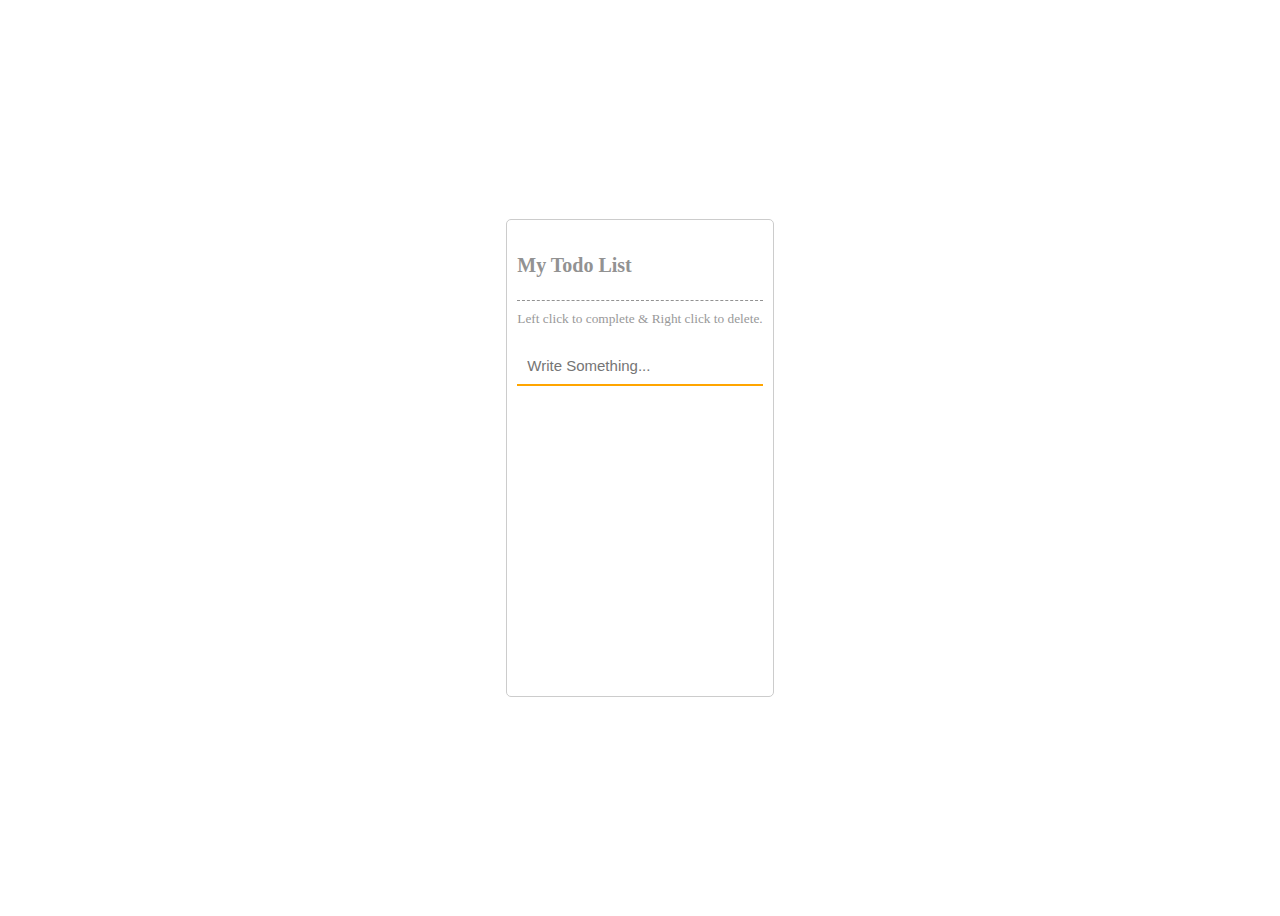
<file: l10todolist/index.html>
<!DOCTYPE html>
<html>
<head>
	<title>Todo List</title>
	<link rel="stylesheet" href="https://cdnjs.cloudflare.com/ajax/libs/font-awesome/6.2.0/css/all.min.css" integrity="sha512-xh6O/CkQoPOWDdYTDqeRdPCVd1SpvCA9XXcUnZS2FmJNp1coAFzvtCN9BmamE+4aHK8yyUHUSCcJHgXloTyT2A==" crossorigin="anonymous" referrerpolicy="no-referrer" />
	<link href="./style.css" rel="stylesheet" type="text/css" />
</head>
<body>

	<div class="container">
		<h3>My Todo List</h3>
		<small>Left click to complete & Right click to delete.</small>

		<form id="form" class="form" action="" method="">

			<div class="form-group">
				<input type="text" name="textbox" id="textbox" class="form-control" placeholder="Write Something..." autocomplete="off" />	
			</div>

		</form>

		<ul id="list-group" class="list-group">
			<!-- <li>Have to cook</li> -->
			<!-- <li class="done">Have to read</li> -->
		</ul>
	</div>





	<script src="./app.js" type="text/javascript"></script>
</body>
</html>
</file>
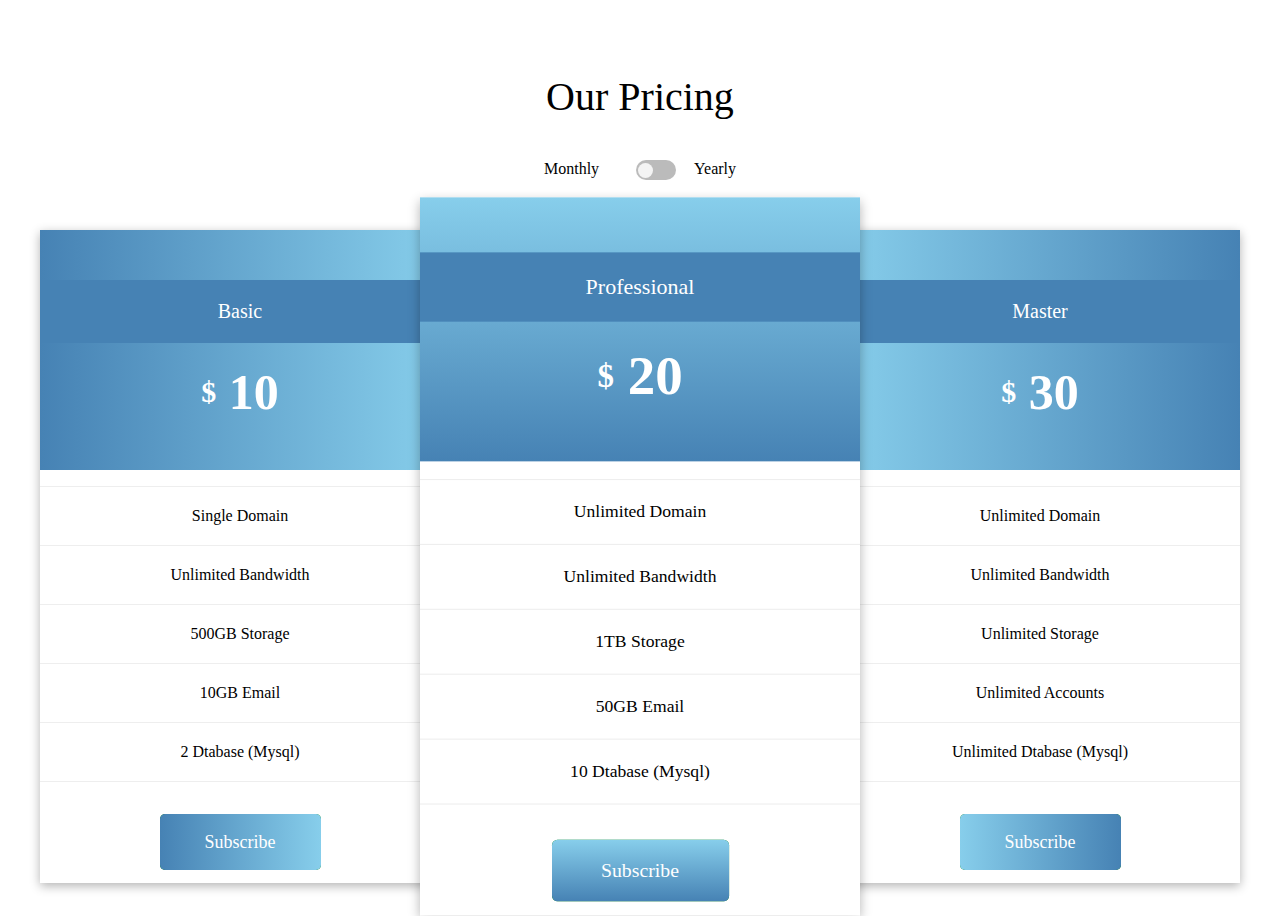
<file: l11pricingcardbox/index.html>
<!DOCTYPE html>
<html>
<head>
	<title></title>
	<link href="./style.css" rel="stylesheet" type="text/css" />
</head>
<body>

	<div class="container">
		
		<div class="title">
			<h3>Our Pricing</h3>
			<div class="toggle-container">
				<p>Monthly</p>
				<input type="checkbox" name="toggle-checkbox" id="toggle-checkbox" class="toggle-checkbox" />
				<label for="toggle-checkbox" id="toggle-label" class="toggle-label"><div class="ball"></div></label>
				<p>Yearly</p>
			</div>
		</div>


		<div class="price-container">
			
			<div class="price-box">
				<div class="box box1">
					<p>Basic</p>
					<h3><span>$</span><span id="basic"> 10</span></h3>
				</div>

				<div class="price-list">
					<ul class="list-group">
						<li>Single Domain</li>
						<li>Unlimited Bandwidth</li>
						<li>500GB Storage</li>
						<li>10GB Email</li>
						<li>2 Dtabase (Mysql)</li>
					</ul>

					<a href="javascript:void(0);" class="btn btn1">Subscribe</a>
				</div>

			</div>


			<div class="price-box">
				<div class="box box2">
					<p>Professional</p>
					<h3><span>$</span><span id="prof"> 20</span></h3>
				</div>

				<div class="price-list">
					<ul class="list-group">
						<li>Unlimited Domain</li>
						<li>Unlimited Bandwidth</li>
						<li>1TB Storage</li>
						<li>50GB Email</li>
						<li>10 Dtabase (Mysql)</li>
					</ul>

					<a href="javascript:void(0);" class="btn btn2">Subscribe</a>
				</div>

			</div>


			<div class="price-box">
				<div class="box box3">
					<p>Master</p>
					<h3><span>$</span><span id="mst"> 30</span></h3>
				</div>

				<div class="price-list">
					<ul class="list-group">
						<li>Unlimited Domain</li>
						<li>Unlimited Bandwidth</li>
						<li>Unlimited Storage</li>
						<li>Unlimited Accounts</li>
						<li>Unlimited Dtabase (Mysql)</li>
					</ul>

					<a href="javascript:void(0);" class="btn btn3">Subscribe</a>
				</div>

			</div>
		</div>

	</div>


	<script src="./app.js" type="text/javascript"></script>
</body>
</html>
</file>
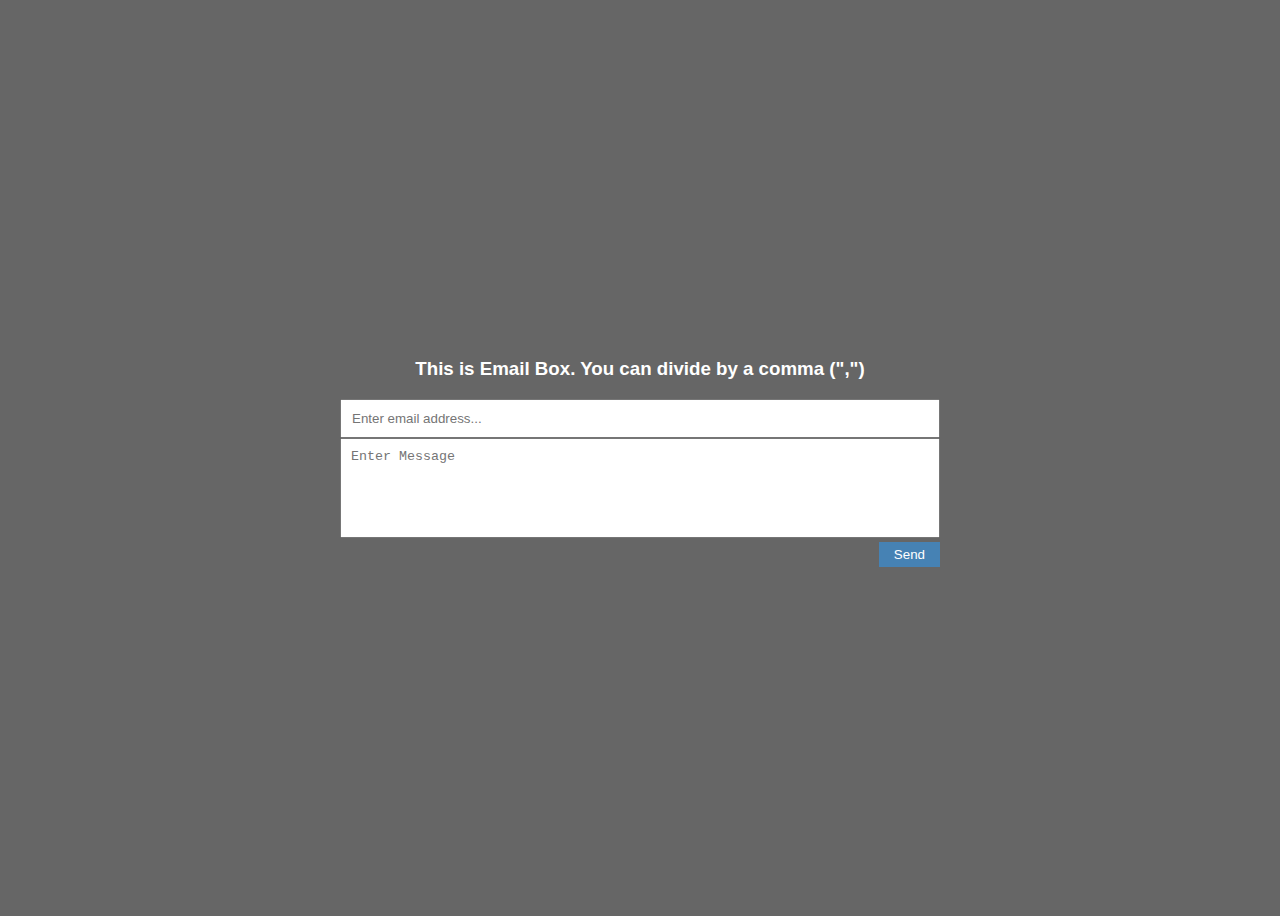
<file: l12emailbox/index.html>
<!DOCTYPE html>
<html>
<head>
	<title>Email Box</title>
	<link href="./style.css" rel="stylesheet" type="text/css" />
</head>
<body>

	<div class="container">
		<h3>This is Email Box. You can divide by a comma (",")</h3>

		<form action="" method="">
			<input type="text" name="emails[]" id="emails" class="form-control" placeholder="Enter email address..." />

			<textarea class="form-control" placeholder="Enter Message"></textarea>

			<div class="justify-content-end">
				<button type="submit" class="btn">Send</button>
			</div>
		</form>

		<div class="email-container">
			<!-- <span class="email-item">Sample One</span> -->
			<!-- <span class="email-item">Sample Two</span> -->
			<!-- <span class="email-item">Sample Three</span> -->
			<!-- <span class="email-item">Sample Four</span> -->
		</div>
	</div>

	<script src="./app.js" type="text/javascript"></script>
</body>
</html>
</file>
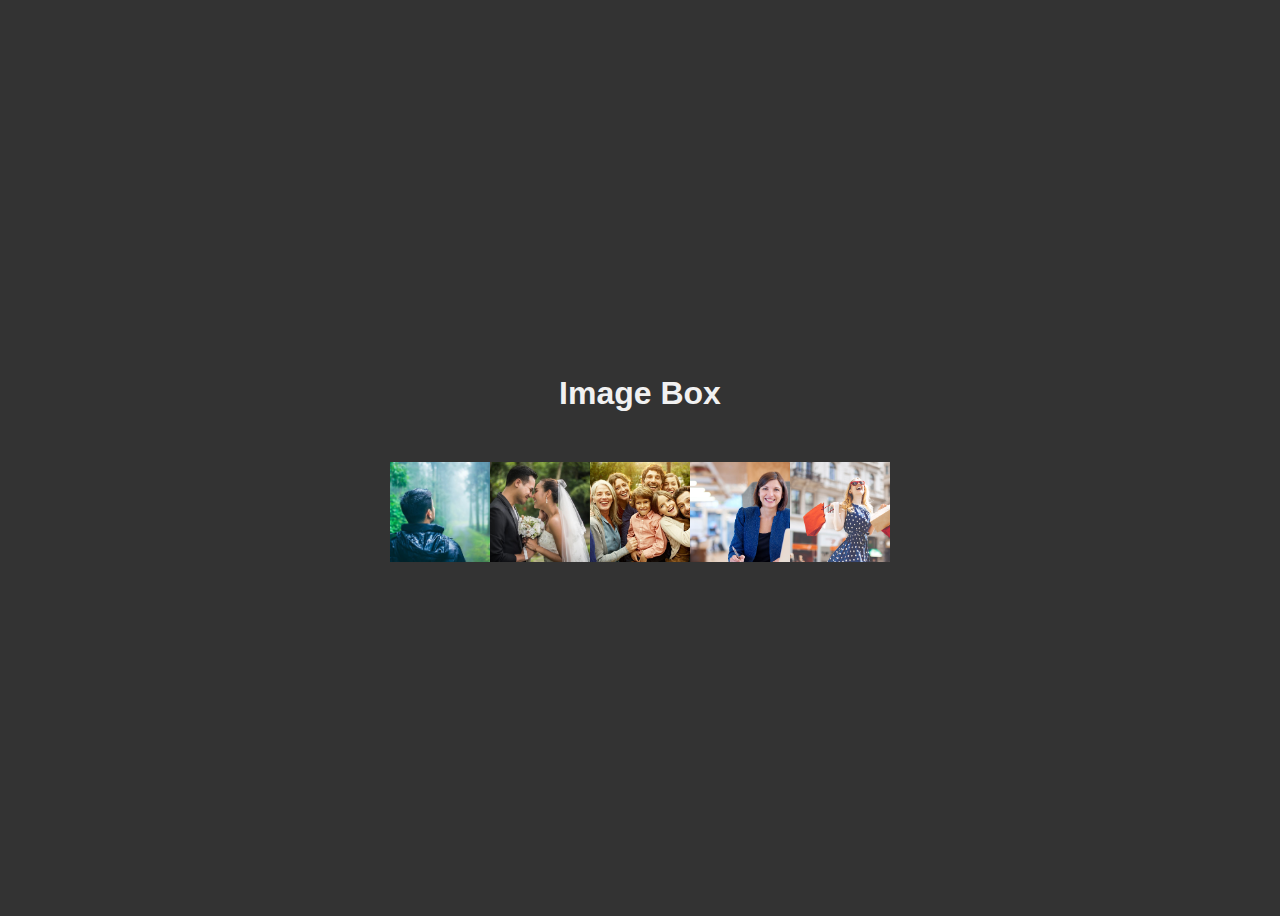
<file: l13imagebox/index.html>
<!DOCTYPE html>
<html>
<head>
	<title>Image Box</title>
	<!-- fontawesome css1  -->
	<link rel="stylesheet" href="https://cdnjs.cloudflare.com/ajax/libs/font-awesome/5.15.4/css/all.min.css" integrity="sha512-1ycn6IcaQQ40/MKBW2W4Rhis/DbILU74C1vSrLJxCq57o941Ym01SwNsOMqvEBFlcgUa6xLiPY/NS5R+E6ztJQ==" crossorigin="anonymous" referrerpolicy="no-referrer" />
	<link href="./style.css" rel="stylesheet" type="text/css" />
</head>
<body>

	<h1>Image Box</h1>

	<div class="container">
		
		<div class="imgbox">
			<img src="./imgs/img/photo1.jpg" class="img" alt="photo1">
			<button type="button" class="btn-close">&times;</button>
			<h3 class="title"><span>Beauty</span> Place</h3>
			<div class="content">
				<button type="button" class="btn"><i class="fas fa-bell"></i> Subscribe Now</button>
				<p>Lorem Ipsum is simply dummy text of the printing and typesetting industry.</p>
			</div>
		</div>

		<div class="imgbox">
			<img src="./imgs/img/photo2.jpg" class="img" alt="photo2">
			<button type="button" class="btn-close">&times;</button>
			<h3 class="title"><span>Beauty</span> Place</h3>
			<div class="content">
				<button type="button" class="btn"><i class="fas fa-bell"></i> Subscribe Now</button>
				<p>Lorem Ipsum is simply dummy text of the printing and typesetting industry.</p>
			</div>
		</div>

		<div class="imgbox">
			<img src="./imgs/img/photo3.jpg" class="img" alt="photo3">
			<button type="button" class="btn-close">&times;</button>
			<h3 class="title"><span>Beauty</span> Place</h3>
			<div class="content">
				<button type="button" class="btn"><i class="fas fa-bell"></i> Subscribe Now</button>
				<p>Lorem Ipsum is simply dummy text of the printing and typesetting industry.</p>
			</div>
		</div>

		<div class="imgbox">
			<img src="./imgs/img/photo4.jpg" class="img" alt="photo4">
			<button type="button" class="btn-close">&times;</button>
			<h3 class="title"><span>Beauty</span> Place</h3>
			<div class="content">
				<button type="button" class="btn"><i class="fas fa-bell"></i> Subscribe Now</button>
				<p>Lorem Ipsum is simply dummy text of the printing and typesetting industry.</p>
			</div>
		</div>

		<div class="imgbox">
			<img src="./imgs/img/photo5.jpg" class="img" alt="photo5">
			<button type="button" class="btn-close">&times;</button>
			<h3 class="title"><span>Beauty</span> Place</h3>
			<div class="content">
				<button type="button" class="btn"><i class="fas fa-bell"></i> Subscribe Now</button>
				<p>Lorem Ipsum is simply dummy text of the printing and typesetting industry.</p>
			</div>
		</div>






	</div>








	<script src="./app.js" type="text/javascript"></script>
</body>
</html>
</file>
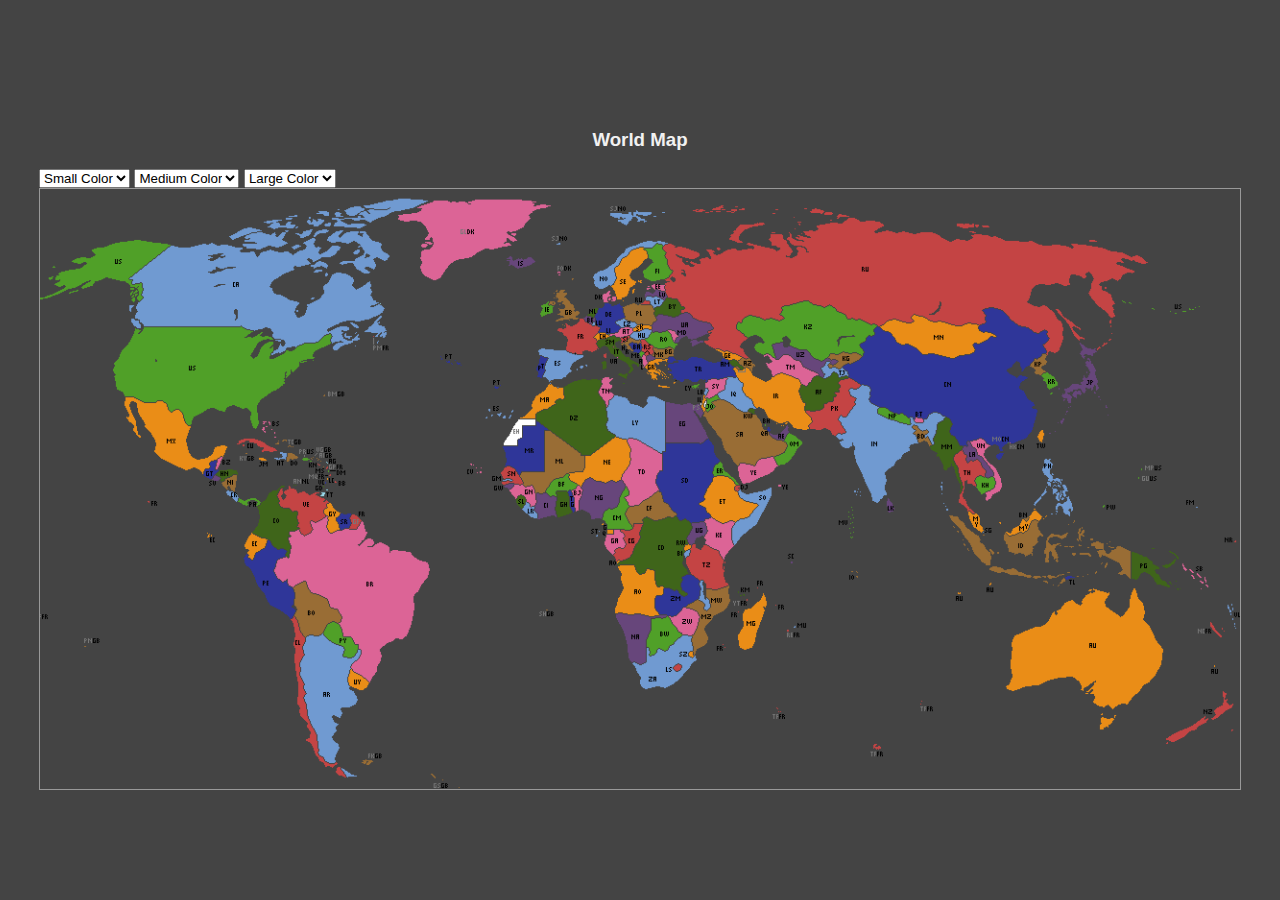
<file: l14clickposition/index.html>
<!DOCTYPE html>
<html>
<head>
    <title>Click Position</title>
    <link href="./style.css" rel="stylesheet" type="text/css" />
</head>
<body>
    
    <div class="container">

        <h3>World Map</h3>

        <div>

            <select name="smallcolor" id="smallcolor" class="smallcolor">
                <option selected disabled>Small Color</option>
                <option value="red">Red</option>
                <option value="green">Green</option>
                <option value="blue">Blue</option>
                <option value="skyblue">Skyblue</option>
                <option value="steelblue">Steelblue</option>
                <option value="white">White</option>
                <option value="black">Black</option>
                <option value="pink">Pink</option>
                <option value="yellow">Yellow</option>
            </select>

            <select name="mediumcolor" id="mediumcolor" class="mediumcolor">
                <option selected disabled>Medium Color</option>
                <option value="red">Red</option>
                <option value="green">Green</option>
                <option value="blue">Blue</option>
                <option value="skyblue">Skyblue</option>
                <option value="steelblue">Steelblue</option>
                <option value="white">White</option>
                <option value="black">Black</option>
                <option value="pink">Pink</option>
                <option value="yellow">Yellow</option>
            </select>

            <select name="largecolor" id="largecolor" class="largecolor">
                <option selected disabled>Large Color</option>
                <option value="red">Red</option>
                <option value="green">Green</option>
                <option value="blue">Blue</option>
                <option value="skyblue">Skyblue</option>
                <option value="steelblue">Steelblue</option>
                <option value="white">White</option>
                <option value="black">Black</option>
                <option value="pink">Pink</option>
                <option value="yellow">Yellow</option>
            </select>

        </div>

        <div class="map-container">
            <span class="circle"></span>
        </div>

    </div>

    <script src="./app.js" type="text/javascript"></script>
</body>
</html>
</file>
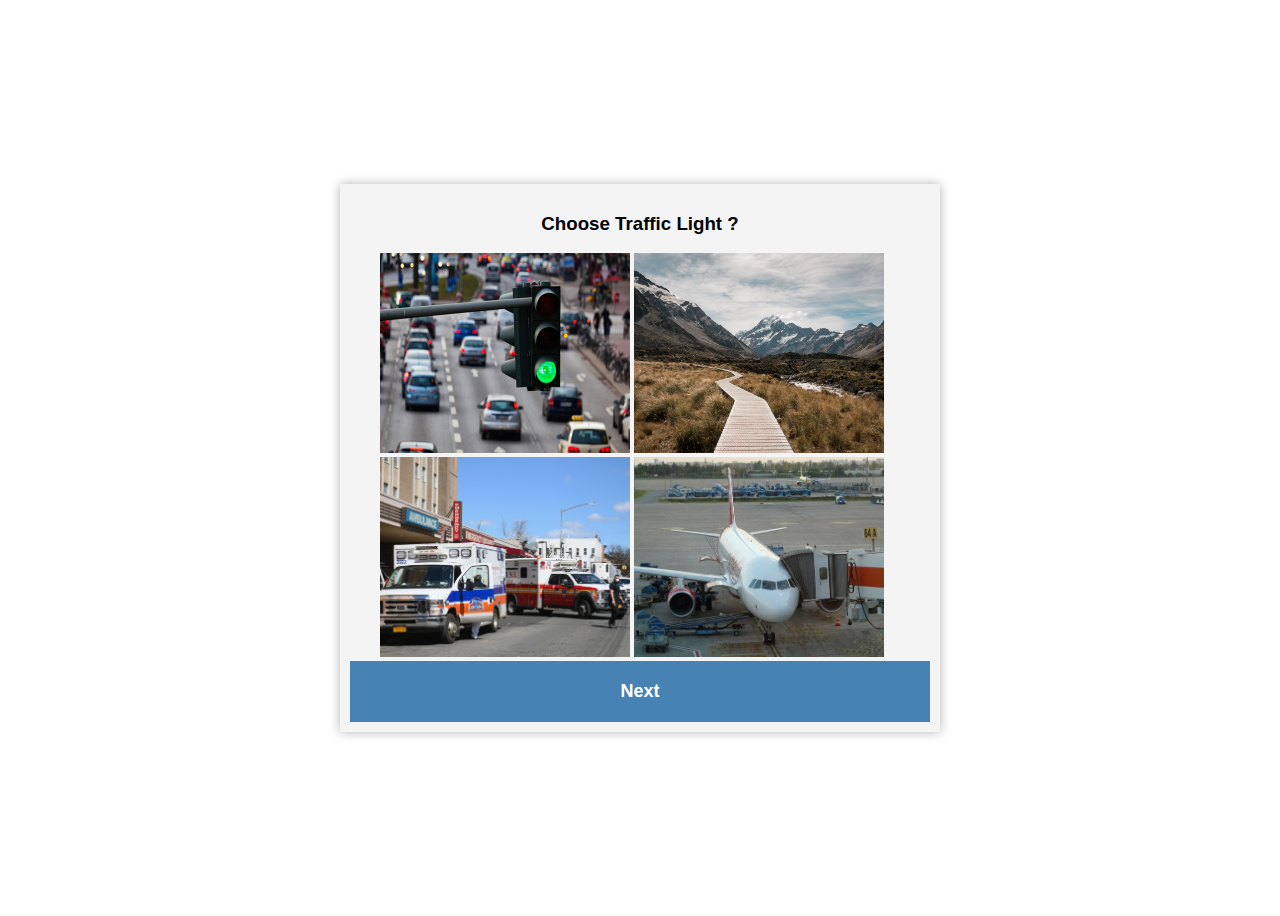
<file: l15verifyimagebox/index.html>
<!DOCTYPE html>
<html>
<head>
    <title></title>
    <link href="./style.css" rel="stylesheet" type="text/css" />
</head>
<body>
    
    <div class="container">
        
        <h3 class="question">Question Area</h3>

        <div class="imgbox">

            <input type="radio" name="answer" id="a" class="answer" hidden /><label for="a"><img src="./img/traffic.jpg" id="a_img" alt="image" /></label>
            <input type="radio" name="answer" id="b" class="answer" hidden /><label for="b"><img src="./img/traffic.jpg" id="b_img" alt="image" /></label>
            <input type="radio" name="answer" id="c" class="answer" hidden /><label for="c"><img src="./img/traffic.jpg" id="c_img" alt="image" /></label>
            <input type="radio" name="answer" id="d" class="answer" hidden /><label for="d"><img src="./img/traffic.jpg" id="d_img" alt="image" /></label>
            
        </div>

        <button type="button" class="btn">Next</button>

    </div>





    <script src="./app.js" type="text/javascript"></script>
</body>
</html>
</file>
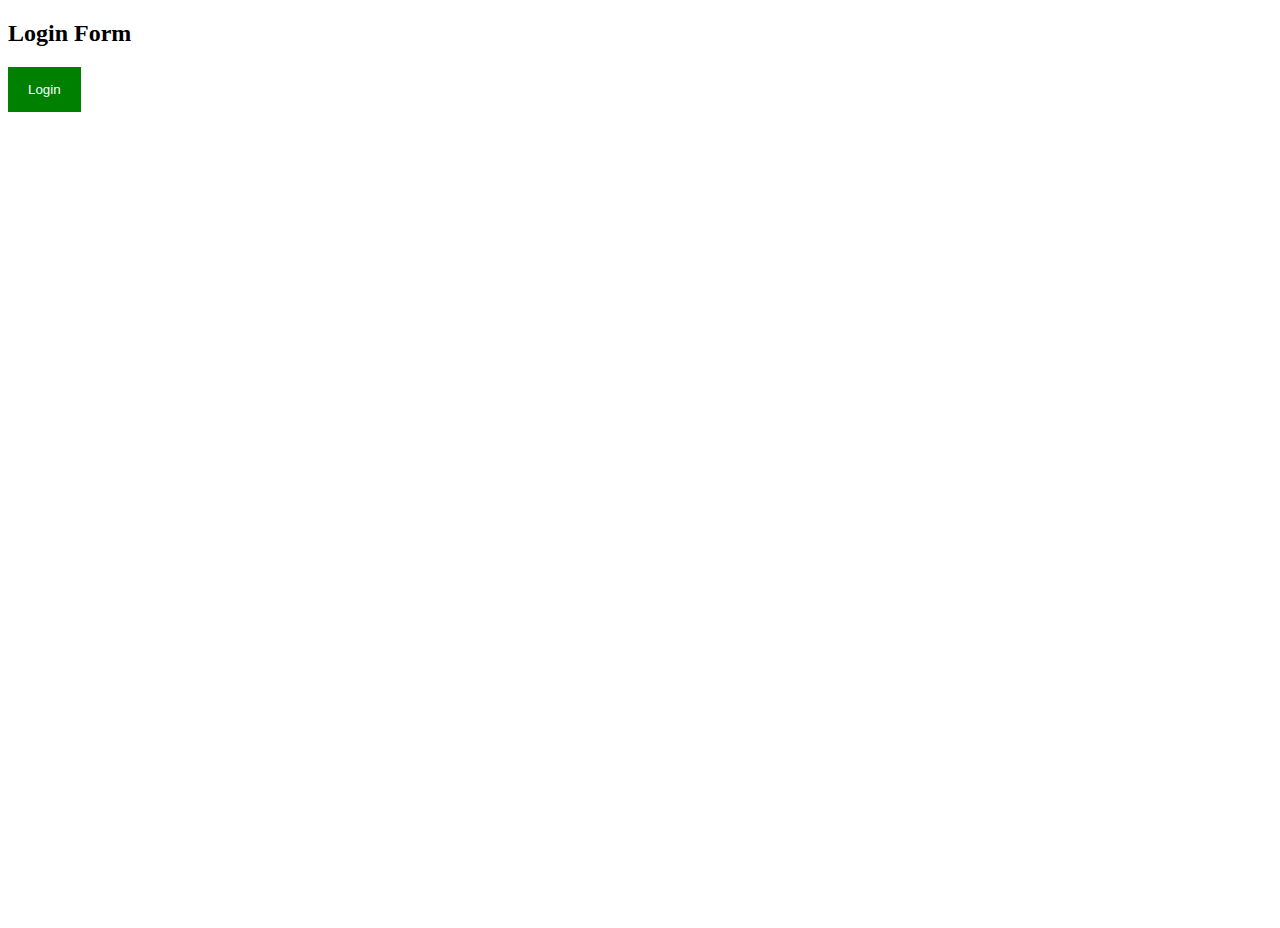
<file: l6modal/index.html>
<!DOCTYPE html>
<html>
<head>
    <title>Modal Box</title>
    <link href="./style.css" rel="stylesheet" type="text/css" />
</head>
<body>
    
    <div class="container">

        <h2>Login Form</h2>
        <button type="button" id="btn-modal" class="btn">Login</button>

        <!-- START MODAL AREA  -->
        <!-- Start Login Modal  -->
        <div id="loginmodal" class="modal fade">

            <div class="modal-dialog">
                <div class="modal-content">

                    <div class="modal-header">
                        <span class="btn-close">&times;</span>
                        <img src="./avatar.png" class="avatar" alt="avatar" />
                    </div>

                    <div class="modal-body">
                        <form action="" method="">
                            <div class="form-group">
                                <label for="username">Username</label>
                                <input type="text" name="username" id="username" class="form-control" placeholder="Enter Username" autocomplete="off" required/>
                            </div>

                            <div class="form-group">
                                <label for="password">Password</label>
                                <input type="password" name="password" id="password" class="form-control" placeholder="Enter Password" autocomplete="off" required/>
                            </div>

                            <div class="d-grid">
                                <button type="button" class="btn">Login</button>
                            </div>

                            <label for="rememberme">
                                <input type="checkbox" name="rememberme" id="rememberme" class="checkbox" /> Remember Me
                            </label>

                        </form>
                    </div>

                    <div class="modal footer">
                        <span class="forgot">Forgot <a href="javascript:void(0);">Password</a></span>
                    </div>

                </div>
            </div>

        </div>
        <!-- End Login Modal  -->
        <!-- END MODAL AREA  -->
    </div>

    <script src="./app.js" type="text/javascript"></script>
</body>
</html>
</file>
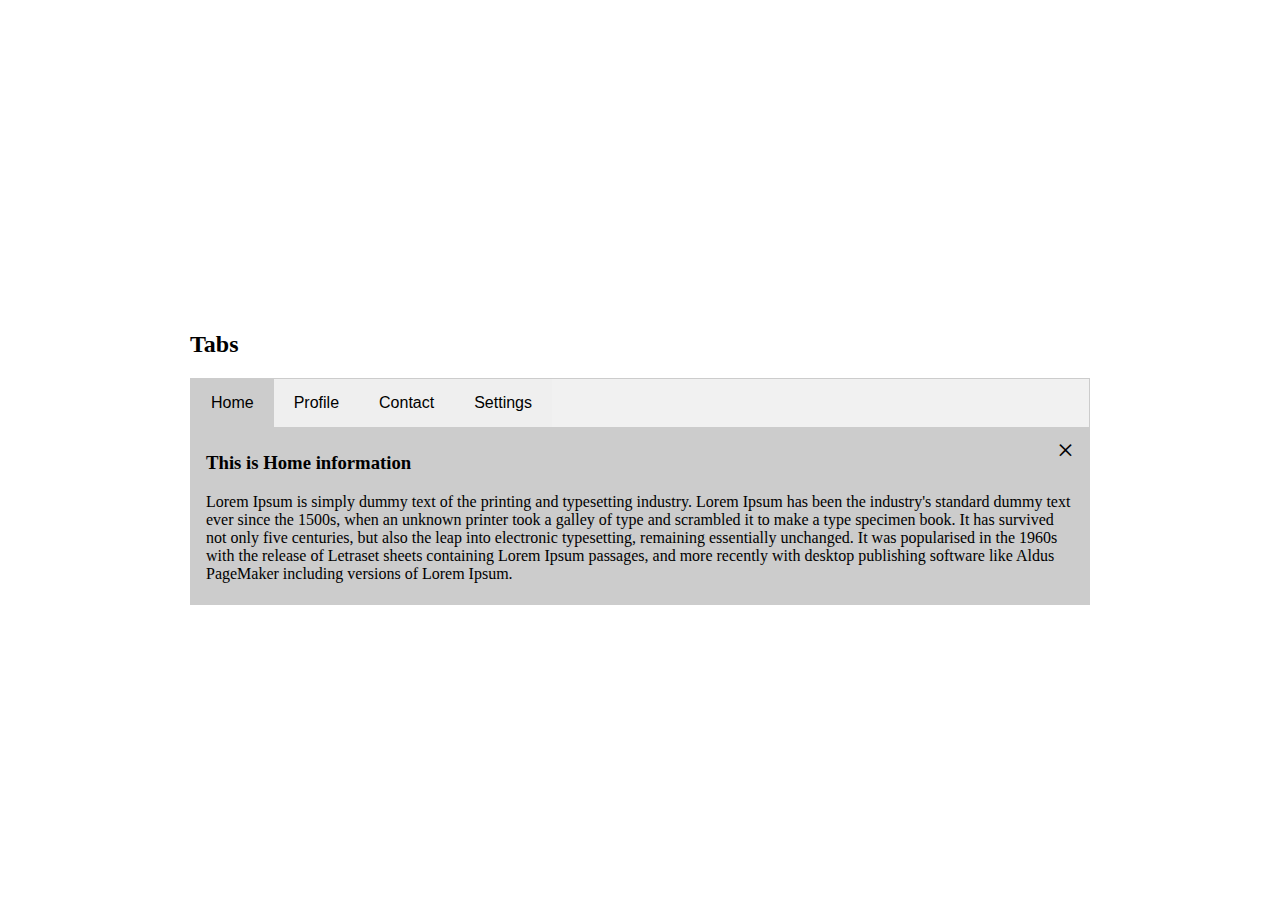
<file: l7tabs/index.html>
<!DOCTYPE html>
<html>
<head>
    <title>Tabs</title>
    <link href="./style.css" rel="stylesheet" type="text/css" />
</head>
<body>
    
    <div class="container">

        <h2>Tabs</h2>

        <ul class="nav">
            <li class="nav-item">
                <button type="button" id="autoclick" class="tablinks" onclick="gettab(event,'home')">Home</button>
            </li>
            <li class="nav-item">
                <button type="button" class="tablinks" onclick="gettab(event,'profile')">Profile</button>
            </li>
            <li class="nav-item">
                <button type="button" class="tablinks" onclick="gettab(event,'contact')">Contact</button>
            </li>
            <li class="nav-item">
                <button type="button" class="tablinks" onclick="gettab(event,'settings')">Settings</button>
            </li>
        </ul>


        <div class="tab-content">
            <div id="home" class="tab-pane">
                <span class="btn-close">&times;</span>
                <h3>This is Home information</h3>
                <p>Lorem Ipsum is simply dummy text of the printing and typesetting industry. Lorem Ipsum has been the industry's standard dummy text ever since the 1500s, when an unknown printer took a galley of type and scrambled it to make a type specimen book. It has survived not only five centuries, but also the leap into electronic typesetting, remaining essentially unchanged. It was popularised in the 1960s with the release of Letraset sheets containing Lorem Ipsum passages, and more recently with desktop publishing software like Aldus PageMaker including versions of Lorem Ipsum.</p>
            </div>

            <div id="profile" class="tab-pane">
                <span class="btn-close">&times;</span>
                <h3>This is Profile information</h3>
                <p>Lorem Ipsum is simply dummy text of the printing and typesetting industry. Lorem Ipsum has been the industry's standard dummy text ever since the 1500s, when an unknown printer took a galley of type and scrambled it to make a type specimen book. It has survived not only five centuries, but also the leap into electronic typesetting, remaining essentially unchanged. It was popularised in the 1960s with the release of Letraset sheets containing Lorem Ipsum passages, and more recently with desktop publishing software like Aldus PageMaker including versions of Lorem Ipsum.</p>
            </div>

            <div id="contact" class="tab-pane">
                <span class="btn-close">&times;</span>
                <h3>This is Contact information</h3>
                <p>Lorem Ipsum is simply dummy text of the printing and typesetting industry. Lorem Ipsum has been the industry's standard dummy text ever since the 1500s, when an unknown printer took a galley of type and scrambled it to make a type specimen book. It has survived not only five centuries, but also the leap into electronic typesetting, remaining essentially unchanged. It was popularised in the 1960s with the release of Letraset sheets containing Lorem Ipsum passages, and more recently with desktop publishing software like Aldus PageMaker including versions of Lorem Ipsum.</p>
            </div>

            <div id="settings" class="tab-pane">
                <span class="btn-close">&times;</span>
                <h3>This is Settings information</h3>
                <p>Lorem Ipsum is simply dummy text of the printing and typesetting industry. Lorem Ipsum has been the industry's standard dummy text ever since the 1500s, when an unknown printer took a galley of type and scrambled it to make a type specimen book. It has survived not only five centuries, but also the leap into electronic typesetting, remaining essentially unchanged. It was popularised in the 1960s with the release of Letraset sheets containing Lorem Ipsum passages, and more recently with desktop publishing software like Aldus PageMaker including versions of Lorem Ipsum.</p>
            </div>
        </div>

    </div>



    <script src="./app.js" type="text/javascript"></script>
</body>
</html>
</file>
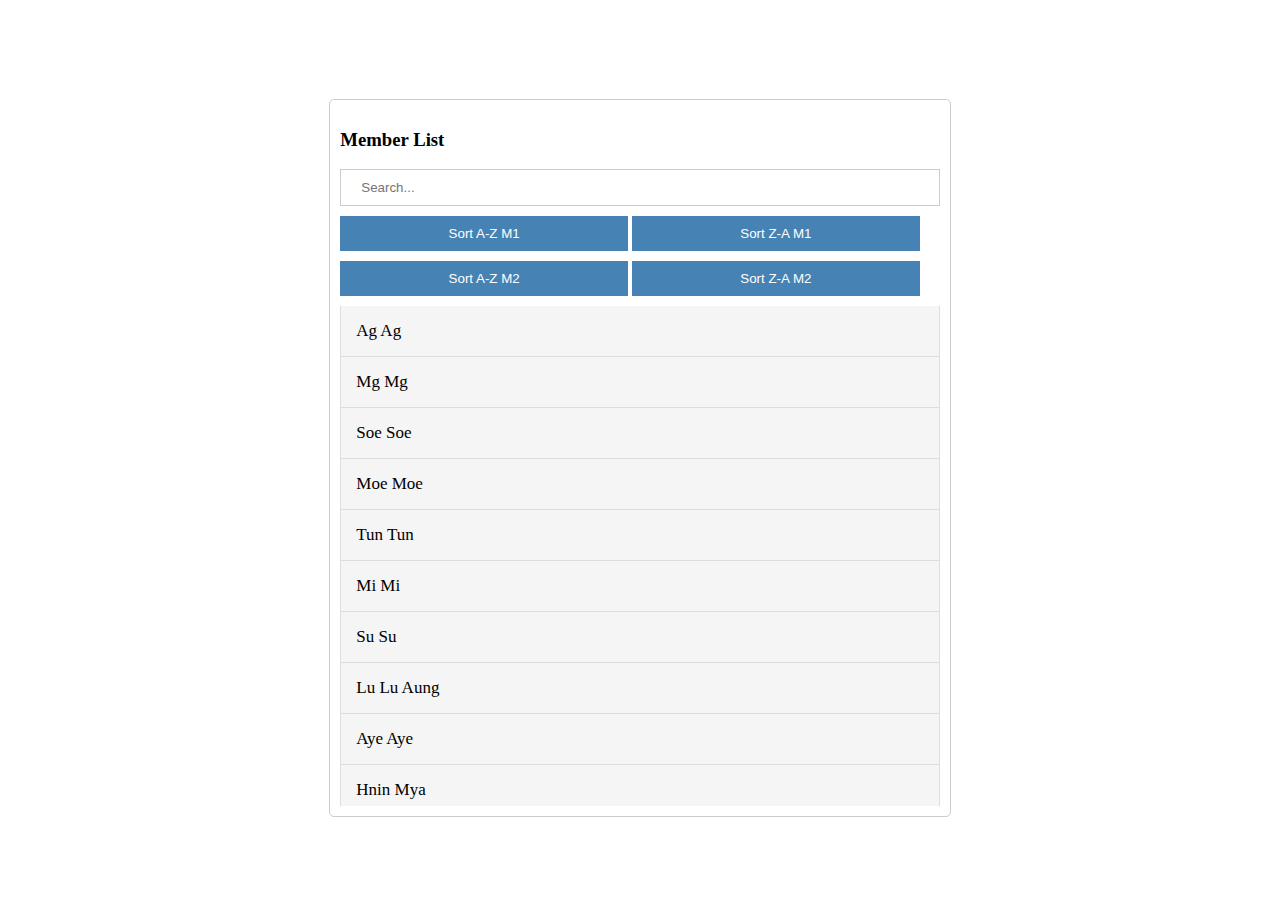
<file: l8filter/index.html>
<!DOCTYPE html>
<html>
<head>
    <title>Filter</title>
    <link href="./style.css" rel="stylesheet" type="text/css" />
</head>
<body>
    
    <div class="container">
        <h3>Member List</h3>

        <input type="text" name="search" id="search" class="form-control" placeholder="Search..." />
        <button type="button" id="sortazm1" class="btn">Sort A-Z M1</button>
        <button type="button" id="sortzam1" class="btn">Sort Z-A M1</button>
        <button type="button" id="sortazm2" class="btn">Sort A-Z M2</button>
        <button type="button" id="sortzam2" class="btn">Sort Z-A M2</button>

        <ul id="members" class="list-group">
            <li><a href="javascript:void(0);">Ag Ag</a></li>
            <li><a href="javascript:void(0);">Mg Mg</a></li>
            <li><a href="javascript:void(0);">Soe Soe</a></li>
            <li><a href="javascript:void(0);">Moe Moe</a></li>
            <li><a href="javascript:void(0);">Tun Tun</a></li>
            <li><a href="javascript:void(0);">Mi Mi</a></li>
            <li><a href="javascript:void(0);">Su Su</a></li>
            <li><a href="javascript:void(0);">Lu Lu Aung</a></li>
            <li><a href="javascript:void(0);">Aye Aye</a></li>
            <li><a href="javascript:void(0);">Hnin Mya</a></li>
            <li><a href="javascript:void(0);">Aye Mya</a></li>
            <li><a href="javascript:void(0);">Mya Mya</a></li>
            <li><a href="javascript:void(0);">Kyal Zin</a></li>
            <li><a href="javascript:void(0);">Ya Min</a></li>
            <li><a href="javascript:void(0);">Zaw Zaw</a></li>
            <li><a href="javascript:void(0);">Kyaw Kyaw</a></li>
            <li><a href="javascript:void(0);">Aung Aung</a></li>
            <li><a href="javascript:void(0);">Thiha</a></li>
        </ul>
    </div>

    <script src="./app.js" type="text/javascript"></script>
</body>
</html>
</file>
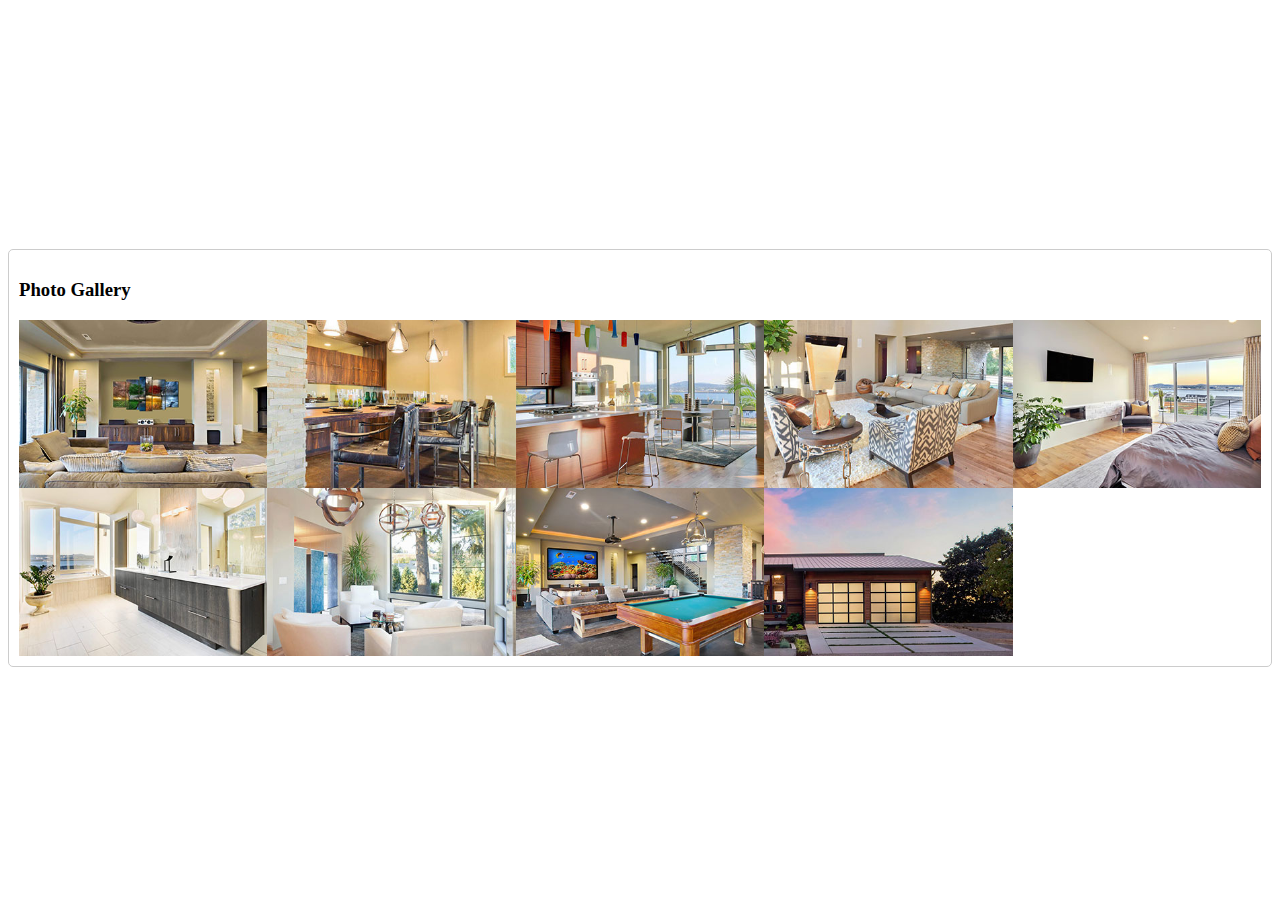
<file: l9galleryslider/index.html>
<!DOCTYPE html>
<html>
<head>
    <title>Gallery Slider</title>
    <link href="./style.css" rel="stylesheet" type="text/css" />
</head>
<body>
    
    <div class="container">

        <h3>Photo Gallery</h3>

        <div class="row">
            <img src="./img/image1.jpg" class="img" alt="image 1" />
            <img src="./img/image2.jpg" class="img" alt="image 2" />
            <img src="./img/image3.jpg" class="img" alt="image 3" />
            <img src="./img/image4.jpg" class="img" alt="image 4" />
            <img src="./img/image5.jpg" class="img" alt="image 5" />
            <img src="./img/image6.jpg" class="img" alt="image 6" />
            <img src="./img/image7.jpg" class="img" alt="image 7" />
            <img src="./img/image8.jpg" class="img" alt="image 8" />
            <img src="./img/image9.jpg" class="img" alt="image 9" />
        </div>

        <!-- START MODAL AREA  -->
        <div class="modal">
            <span class="btn-close">&times;</span>
            <img class="modal-img" />
            <p class="caption"></p>
        </div>
        <!-- END MODAL AREA  -->

    </div>


   

    <script src="./app.js" type="text/javascript"></script>
</body>
</html>
</file>
<file: l10todolist/style.css>
*{
	box-sizing: border-box;
}

body{
	height: 100vh;

	display: grid;
	place-items: center;
}


.container{
	border: 1px solid #ccc;
	border-radius: 5px;
	padding: 10px;
}

h3{
	color: #777;
	font-size: 20px;
	opacity: 0.8;
	border-bottom: 1px dashed #777;
	line-height: 70px;

	margin: 0;
	padding: 0;
}

small{
	color: #999;
	text-align: right;
	margin-top: 10px;

	display: block;
}

.form{
	margin-top: 20px;
}

.form-control{
	width: 100%;
	font-size: 15px;
	border: 0;

	border-bottom: 2px solid orange;
	padding: 10px;

	transition: all .8s;
}


.form-control:focus{
	outline: none;
	border-bottom: 2px solid blue;

}

.list-group{
	height: 300px;
	list-style: none;

	padding: 0;
	margin: 0;

	overflow-y: scroll;
}

.list-group li{
	background-color: #f5f5f5;
	font-size: 15px;
	border: 1px solid #ddd;
	padding: 15px;

	margin-top: -1px;

	cursor: pointer;
}

.list-group li:hover{
	background-color: #f1f1f1;
}

.list-group li.done{
	color: #777;
	font-style: italic;
	text-decoration: line-through;
}

.list-group li.done::after{
	content: '\f00c';
	font-family: 'FontAwesome';
	float: right;

}
</file>
<file: l11pricingcardbox/style.css>
:root{
	--color1: linear-gradient(
		to right,
		steelblue,
		skyblue
	);

	--color2: linear-gradient(
		to top,
		steelblue,
		skyblue
	);

	--color3: linear-gradient(
		to left,
		steelblue,
		skyblue
	);

}



body{
	height: 100vh;

	display: grid;
	place-items: center;
}

.title{
	margin-bottom: 50px;
}

.title h3{
	font-size: 40px;
	font-weight: 300;
	text-align: center;
}

.toggle-container{
	display: flex;
	justify-content: center;
}

.toggle-container > *{
	margin: 0 3px;
}

.toggle-checkbox{
	visibility: hidden;
}

.toggle-checkbox:checked + .toggle-label{
	background-color: steelblue;
}

.toggle-label{
	width: 40px;
	height: 20px;
	background-color: #bbb;
	border-radius: 50px;
	margin: 0 15px;
	cursor: pointer;

	position: relative;
}

.toggle-label .ball{
	width: 15px;
	height: 15px;
	background-color: #f4f4f4;
	border-radius: 50px;

	position: absolute;
	left: 2px;
	top: 2.5px;

	animation: offani .3s linear forwards;
}


.toggle-checkbox:checked + .toggle-label .ball{
	animation: onani .3s linear forwards;
}

@keyframes onani{
	0%{
		transform: translate(0px) scale(1);
	}

	50%{
		transform: translate(10px) scale(1.2);
	}

	100%{
		transform: translate(18px) scale(1);
	}
}

@keyframes offani{
	0%{
		transform: translate(18px) scale(1);
	}

	50%{
		transform: translate(10px) scale(1.2);
	}

	100%{
		transform: translate(0px) scale(1);
	}
}


.price-container{
	display: flex;
}

.price-box{
	width: 400px;
	background-color: #fff;
	text-align: center;
	box-shadow: 0 3px 10px rgba(0,0,0,0.3);
	padding-bottom: 30px;
}

.price-box p{
	font-size: 20px;
	background-color: steelblue;
	padding: 20px 0;
}

.price-box h3 span{
	font-size: 30px;

	vertical-align: middle;
}

.price-box h3 span:nth-of-type(2){
	font-size: 50px;
}

.price-list .list-group{
	list-style: none;
	padding: 0;
	margin-bottom: 50px;
}

.price-list .list-group li{
	font-size: 16px;
	padding: 20px 0;
	border-bottom: 1px solid #eee;
}

.price-list .list-group li:first-child{
	border-top: 1px solid #eee;
}

.price-list .btn{
	text-decoration: none;
	background-color: green;
	color: #fff;
	font-size: 18px;
	padding: 18px 45px;
	border-radius: 5px;

	transition: font-size .3s ease-in;
}

.price-list .btn:hover{
	font-size: 20px;
}

.box{
	color: #fff;
	padding: 30px 0;
}

.box1,.btn1{
	background: var(--color1);
}

.box2,.btn2{
	background: var(--color2);
}

.box3,.btn3{
	background: var(--color3);
}

.price-box:nth-of-type(2){
	transform: scale(1.1);
}
</file>
<file: l12emailbox/style.css>
*{
	box-sizing: border-box;
}

body{
	font-family: sans-serif;
	background-color: #666;
	height: 100vh;

	display: grid;
	place-items: center;
}

.container{
	width: 600px;
}

h3{
	color: #fff;
	text-align: center;
}

.form-control{
	width: 100%;
	padding: 10px;
}


.form-control:focus{
	outline: none;
}


textarea{
	width: 100%;
	height: 100px;

	resize: none;
	overflow-y: scroll;
}

.justify-content-end{
	display: flex;
	justify-content: end;
}

.btn{
	background-color: steelblue;
	color: #fff;
	border: 0;
	padding: 5px 15px;
	margin: 0 0 10px;

	cursor: pointer;
}

.email-item{
	background-color: steelblue;
	color: #fff;
	font-size: 14px;
	padding: 5px 15px;
	margin: 0 5px;
}
</file>
<file: l13imagebox/style.css>
body{
    font-family: sans-serif;
    height: 100vh;
    background-color: #333;

    display: flex;
    justify-content: center;
    align-items: center;
    flex-direction: column;
}

h1{
    color: #f1f1f1;
    margin-bottom: 50px;
}

.container{
    width: auto;

    display: flex;
    justify-content: center;
    align-items: center;
}

.imgbox{
    width: 100px;
    height: 100px;

    position: relative;

    overflow: hidden;

    transition: width .3s,height .1s;
}

.imgbox .img{
    width: 100%;
    height: 100%;

    object-fit: cover;
}

.imgbox.show{
    width: 400px;
    height: 400px;
    box-shadow: 3px 3px 20px grey;
}

.imgbox .title{
    width: 100%;
    /* background-color: green; */
    font-size: 30px;

    padding: 20px;
    margin: 0;

    position: absolute;
    left: 0;
    top: 0;

    transform: translateX(-300%);

    transition: transform .6s;
}

.imgbox .title span{
    background-color: red;
    color: #fff;
    padding: 5px;
}

.imgbox .content{
    width: 100%;
    height: 20%;
    background-color: #000;
    color: #fff;
    font-size: 12px;
    text-align: center;

    position: absolute;
    left: 0;
    bottom: 0;

    transform: translateY(300%);

    transition: transform .6s;
}

.imgbox.show > *{
    transform: translate(0px,0px);
}

.btn-close{
    width: 30px;
    height: 30px;
    background:transparent;
    color: #fff;
    border-radius: 50%;
    border: 1px solid #fff;

    position: absolute;
    right: 10px;
    top: 10px;

    z-index: 1;

    display: none;
}

.btn-close:hover{
    border: 1px solid red;
}

.imgbox.show .btn-close{
    display: block;
}

.btn{
    background-color: red;
    color: #fff;
    border: none;
    padding: 5px;
    margin-top: 10px;
}
</file>
<file: l14clickposition/style.css>
:root{
    --small-color :#f8f8f8;
    --medium-color :#f4f4f4;
    --large-color :#f1f1f1;
}

body{
    font-family: sans-serif;
    background-color: #444;
    height: 100vh;

    display: flex;
    justify-content: center;
    align-items: center;

    margin: 0;
    overflow: hidden;
}

.container h3{
    color: #f1f1f1;
    text-align: center;
}

.map-container{
    width: 1200px;
    height: 600px;
    background: url('./map.png');
    background-repeat: no-repeat;
    background-position: center;
    background-size: cover;
    border: 1px solid #999;

    position: relative;

    overflow: hidden;
}

.map-container .circle{

    width: 30px;
    height: 30px;
    background-color: var(--small-color);
    border-radius: 50%;

    position: absolute;
    left: 50%;
    top: 50%;

    transform: translate(-50%,-50%) scale(0);

    animation-name: small;
    animation-duration: 2.5s;
    animation-iteration-count: infinite;

}


.map-container .circle::before{

    content: '';
    width: 100%;
    height: 100%;
    background-color: var(--medium-color);
    border-radius: 50%;

    position: absolute;
    left: 50%;
    top: 50%;

    transform: translate(-50%,-50%) scale(0);

    animation-name: medium;
    animation-duration: 2.5s;
    animation-iteration-count: infinite;

}


.map-container .circle::after{
  
    content: '';
    width: 100%;
    height: 100%;
    background-color: var(--large-color);
    border-radius: 50%;

    position: absolute;
    left: 50%;
    top: 50%;

    transform: translate(-50%,-50%) scale(0);

    animation-name: large;
    animation-duration: 2.5s;
    animation-iteration-count: infinite;

}








@keyframes small{
    to{
        transform: translate(-50%,-50%) scale(1);
        opacity: 0;
    }
}


@keyframes medium{
    to{
        transform: translate(-50%,-50%) scale(2);
        opacity: 0;
    }
}


@keyframes large{
    to{
        transform: translate(-50%,-50%) scale(3);
        opacity: 0;
    }
}
</file>
<file: l15verifyimagebox/style.css>
*{
    box-sizing: border-box;
}

body{
    font-family: sans-serif;
    height: 100vh;

    display: flex;
    justify-content: center;
    align-items: center;
}

.container{
    width: 600px;
    background-color: #f4f4f4;
    box-shadow: 0 0 10px rgba(0,0,0,0.3);
    padding: 10px;
}

h3{
    text-align: center;
}

.imgbox{
    width: 100%;
    margin-left: 30px;
}

label img{
    width: 250px;
    height: 200px;
    object-fit: cover;

    transition: all .1s;
}

label img:hover{
    opacity: .8;
    filter: blur(1.5px);
}

.btn{
    width: 100%;
    background-color: steelblue;
    color: #fff;
    font-size: 18px;
    font-weight: bold;
    border: none;
    padding: 20px;
    cursor: pointer;
}

.btn:hover{
    background-color: darkblue;
}

.answer:checked + label img{
    box-shadow: 5px 5px 10px rgba(0,0,0,0.3);
    transform: scale(1.1);
}
</file>
<file: l6modal/style.css>
body{
    height: 100vh;
}

.btn{
    background-color: green;
    color: #fff;
    padding: 15px 20px;
    border: 0;
    cursor: pointer;
}

.btn:hover{
    opacity: .9;
}

.modal{
    width: 100%;
    height: 100%;

    background-color: rgba(0,0,0,0.3);

    position: fixed;
    left: 0;
    top: 0;

    z-index: 10;

    display: none;
}

.modal-dialog{
    width: 700px;

    position: absolute;
    left: 50%;
    top: 50%;

    transform: translate(-50%,-50%);
}

.modal-content{
    background-color: #f4f4f4;
    padding: 10px;
}

.modal-header{
    text-align: center;

    padding: 20px 0;

    position: relative
}

.btn-close{
    font-size: 35px;

    position: absolute;
    right: 20px;
    top: 0;

    cursor: pointer;
}

.btn-close:hover{
    color: red;
}

img.avatar{
    width: 100px;
    border-radius: 50%;
}

.modal-body{
    padding: 20px;
}

.form-group{
    margin: 15px 0;
}

.form-group label{
    font-weight: bold;
    display: block;
    margin-bottom: 5px;
}

input[class=from-control]{
    width: 100%;
    border: 1px solid #ddd;

    padding: 15px 20px;
    box-sizing: border-box;
}

input[class=form-control]:focus{
    outline: none;
}

.d-grid .btn{
    width: 100%;
    margin-bottom: 10px;
}


.modal-footer{
    border-top: 1px solid #ddd;
    padding: 20px;
}

span.forgot{
    float: right;
}


.fade{
    animation: myani .9s;
}


@keyframes myani{
    from{
        /* transform: scale(0); */
        opacity: 0;
    }

    to{
        /* transform: scale(0); */
        opacity: 1;
    }
}
</file>
<file: l7tabs/style.css>
body{
    height: 100vh;

    display: grid;
    place-items: center;
}

.container{
    width: 900px;
}

.nav{
    display: flex;
    background-color: #f1f1f1;
    border: 1px solid #ccc;

    padding: 0;
    margin: 0;
}

.nav .nav-item{
    list-style-type: none;
}

.nav .tablinks{
    font-size: 16px;
    border: 0;
    padding: 15px 20px;
    cursor: pointer;

    transition: background-color .3s ease-in;
}

.nav .tablinks:hover{
    background-color: #ddd;
}

.nav .tablinks.active{
    background-color: #ccc;
}

.tab-content{
    background-color: #ccc;
}

.tab-pane{
    border: 1px solid #ccc;
    border-top: 0;

    padding: 5px 15px;

    display: none;
}

.btn-close{
    font-size: 30px;
    float: right;
    cursor: pointer;

    transition: color .2s ease-in;
}

.btn-close:hover{
    color: red;
}
</file>
<file: l8filter/style.css>
*{
    box-sizing: border-box;
}

body{
    height: 100vh;

    display: grid;
    place-items: center;
}

.container{
    border: 1px solid #ccc;
    border-radius: 5px;
    padding: 10px;
}

.form-control{
    width: 100%;
    border: 1px solid #ccc;
    padding: 10px 20px;
    margin-bottom: 10px;
}

.form-control:focus{
    outline: none;
}

.btn{
    width: 48%;
    background-color: steelblue;
    color: #fff;
    border: 0;
    padding: 10px;
    margin-bottom: 10px;

    cursor: pointer;
}


.list-group{
    height: 500px;
    list-style-type: none;

    padding: 0;
    margin: 0;

    overflow-y:scroll;
}

.list-group li a{
    display: block;

    background-color: #f5f5f5;
    color: #000;
    font-size: 17px;
    text-decoration: none;
    border: 1px solid #ddd;

    padding: 15px;
    margin-top: -1px;

}

.list-group li a:hover{
    background-color: #f1f1f1;
}


/* 23FT */
</file>
<file: l9galleryslider/style.css>
*{
    box-sizing: border-box;
}

body{
    height: 100vh;

    display: grid;
    place-items: center;
}

.container{
    border: 1px solid #ccc;
    border-radius: 5px;
    padding: 10px;
}

.row{
    width: 100%;
    display: flex;
    flex-wrap: wrap;
}

.row img{
    width: 20%;
}

.img{
    cursor: pointer;
    transition: opacity 0.3s;
}

.img:hover{
    opacity: 0.6;
}


.modal{
    width: 100%;
    height: 100%;

    background-color: rgba(0,0,0,0.6);

    position: absolute;
    left: 0;
    top: 0;

    z-index: 1;

    padding-top: 100px;

    display: none;
}


.modal-img{
    width: 600px;

    margin: auto;
    display: block;
}

.caption{
    width: 600px;
    height: 10px;
    /* background-color: green; */
    color: #aaa;

    margin: auto;

    margin-top: 20px;
}



.modal-img,.caption{
    animation-name: myani;
    animation-duration: .6s;
}



@keyframes myani{
    from{
        transform: scaleX(0);
    }

    to{
        transform: scaleX(1);
    }
}


.btn-close{
    color: #aaa;
    font-size: 40px;
    font-weight: bold;

    position: absolute;
    right: 30px;
    top: 10px;

    cursor: pointer;

    transition: color .3s;
}

.btn-close:hover{
    color: #fff;
}
</file>
